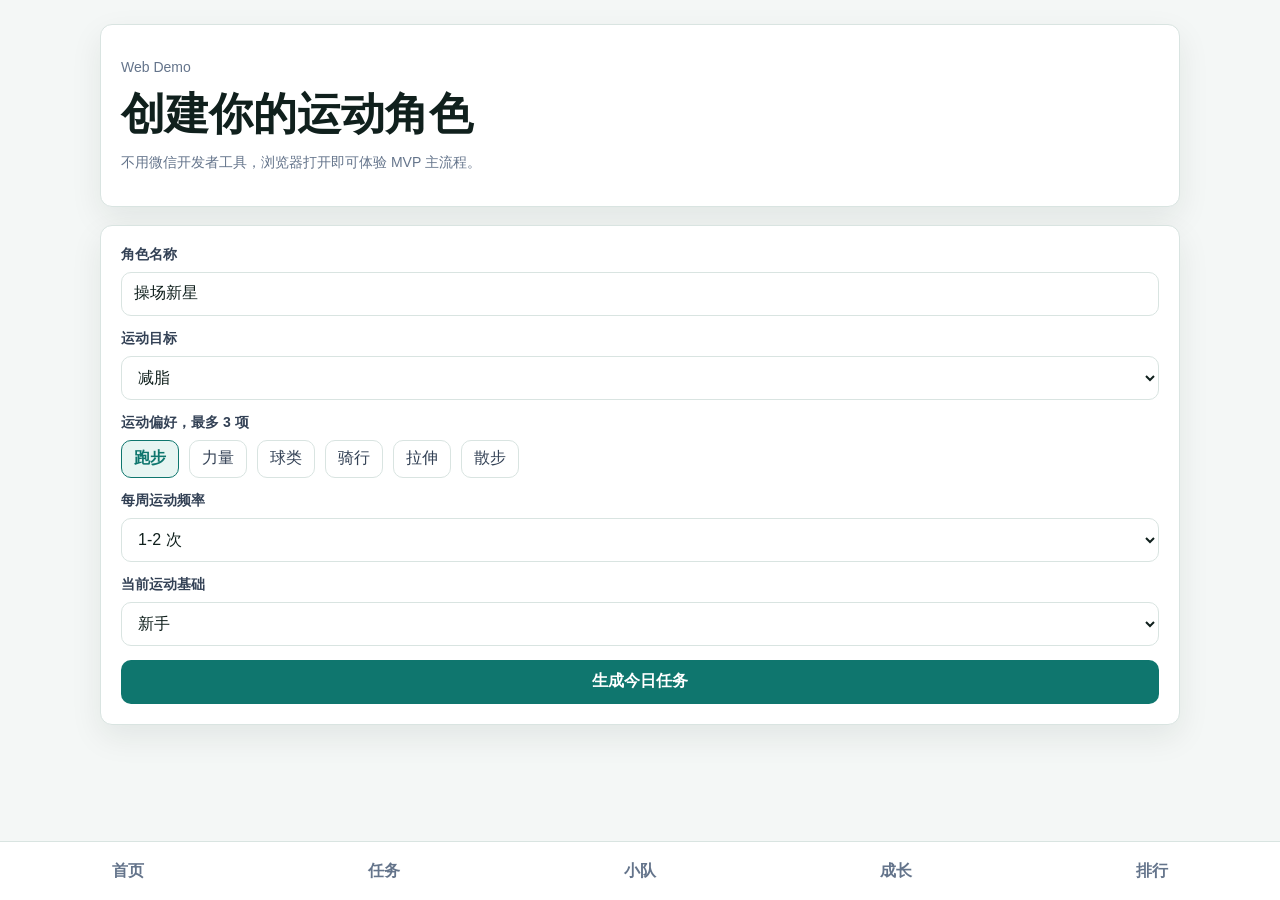
<file: index.html>
<!doctype html>
<html lang="zh-CN">
  <head>
    <meta charset="utf-8" />
    <meta name="viewport" content="width=device-width, initial-scale=1" />
    <meta http-equiv="refresh" content="0; url=./develop/web-demo/" />
    <title>燃动校园 MVP Web Demo</title>
  </head>
  <body>
    <p>
      正在打开燃动校园 H5 演示版。
      <a href="./develop/web-demo/">如果没有自动跳转，请点击这里</a>。
    </p>
  </body>
</html>
</file>
<file: develop/web-demo/styles.css>
:root {
  color-scheme: light;
  --bg: #f4f7f6;
  --panel: #ffffff;
  --line: #d9e4e1;
  --text: #10201d;
  --muted: #64748b;
  --primary: #0f766e;
  --primary-soft: #e7f5f2;
  --green-soft: #edf7ee;
  --danger: #b91c1c;
  --danger-soft: #fee2e2;
  --shadow: 0 12px 32px rgba(15, 35, 31, 0.08);
}

* {
  box-sizing: border-box;
}

body {
  margin: 0;
  min-height: 100vh;
  background: var(--bg);
  color: var(--text);
  font-family: -apple-system, BlinkMacSystemFont, "Segoe UI", sans-serif;
}

button,
input,
select,
textarea {
  font: inherit;
}

button {
  cursor: pointer;
}

.app {
  width: min(1120px, 100%);
  margin: 0 auto;
  padding: 24px 20px 92px;
}

.shell {
  display: grid;
  grid-template-columns: minmax(0, 1fr);
  gap: 18px;
}

.grid {
  display: grid;
  grid-template-columns: repeat(2, minmax(0, 1fr));
  gap: 16px;
}

.three-grid {
  display: grid;
  grid-template-columns: repeat(3, minmax(0, 1fr));
  gap: 16px;
}

.card {
  background: var(--panel);
  border: 1px solid var(--line);
  border-radius: 12px;
  padding: 20px;
  box-shadow: var(--shadow);
}

.card.tight {
  padding: 16px;
}

.row {
  display: flex;
  align-items: center;
  justify-content: space-between;
  gap: 14px;
}

.stack {
  display: flex;
  flex-direction: column;
  gap: 14px;
}

.title {
  margin: 0;
  font-size: clamp(28px, 4vw, 44px);
  line-height: 1.15;
}

.section-title {
  margin: 0 0 14px;
  font-size: 20px;
}

.muted {
  color: var(--muted);
  font-size: 14px;
}

.badge {
  display: inline-flex;
  min-height: 28px;
  align-items: center;
  justify-content: center;
  padding: 0 10px;
  border-radius: 8px;
  background: var(--primary-soft);
  color: var(--primary);
  font-size: 13px;
  font-weight: 700;
  white-space: nowrap;
}

.progress {
  height: 10px;
  overflow: hidden;
  border-radius: 999px;
  background: #e2e8f0;
}

.progress span {
  display: block;
  height: 100%;
  border-radius: inherit;
  background: var(--primary);
}

.button {
  min-height: 44px;
  border: 0;
  border-radius: 10px;
  padding: 0 16px;
  background: var(--primary);
  color: white;
  font-weight: 700;
}

.button.secondary {
  border: 1px solid var(--primary);
  background: white;
  color: var(--primary);
}

.button.ghost {
  border: 1px solid var(--line);
  background: white;
  color: #334155;
}

.button.danger {
  background: var(--danger-soft);
  color: var(--danger);
}

.button:disabled {
  cursor: not-allowed;
  opacity: 0.48;
}

.field {
  display: flex;
  flex-direction: column;
  gap: 8px;
}

.label {
  color: #334155;
  font-size: 14px;
  font-weight: 700;
}

.input,
.select,
.textarea {
  width: 100%;
  min-height: 44px;
  border: 1px solid var(--line);
  border-radius: 10px;
  padding: 0 12px;
  background: #ffffff;
  color: var(--text);
}

.textarea {
  min-height: 92px;
  padding: 12px;
  resize: vertical;
}

.option-row {
  display: flex;
  flex-wrap: wrap;
  gap: 10px;
}

.chip {
  min-height: 38px;
  border: 1px solid var(--line);
  border-radius: 10px;
  padding: 0 12px;
  background: white;
  color: #334155;
}

.chip.active {
  border-color: var(--primary);
  background: var(--primary-soft);
  color: var(--primary);
  font-weight: 700;
}

.task-card,
.rank-card,
.invite-card,
.member-card {
  display: flex;
  flex-direction: column;
  gap: 12px;
}

.task-name,
.rank-name {
  font-size: 18px;
  font-weight: 800;
}

.meta {
  display: flex;
  flex-wrap: wrap;
  gap: 10px 18px;
  color: var(--muted);
  font-size: 14px;
}

.tabbar {
  position: fixed;
  right: 0;
  bottom: 0;
  left: 0;
  z-index: 5;
  display: grid;
  grid-template-columns: repeat(5, 1fr);
  border-top: 1px solid var(--line);
  background: rgba(255, 255, 255, 0.96);
  backdrop-filter: blur(10px);
}

.tab {
  min-height: 58px;
  border: 0;
  background: transparent;
  color: var(--muted);
  font-weight: 700;
}

.tab.active {
  color: var(--primary);
}

.toast {
  position: fixed;
  top: 18px;
  left: 50%;
  z-index: 10;
  transform: translateX(-50%);
  max-width: min(420px, calc(100vw - 32px));
  border-radius: 10px;
  padding: 12px 16px;
  background: #10201d;
  color: white;
  font-weight: 700;
  box-shadow: var(--shadow);
}

.hidden {
  display: none;
}

@media (max-width: 760px) {
  .app {
    padding: 18px 14px 84px;
  }

  .grid,
  .three-grid {
    grid-template-columns: 1fr;
  }

  .row {
    align-items: flex-start;
    flex-direction: column;
  }

  .row.actions {
    align-items: stretch;
  }

  .button {
    width: 100%;
  }
}
</file>
